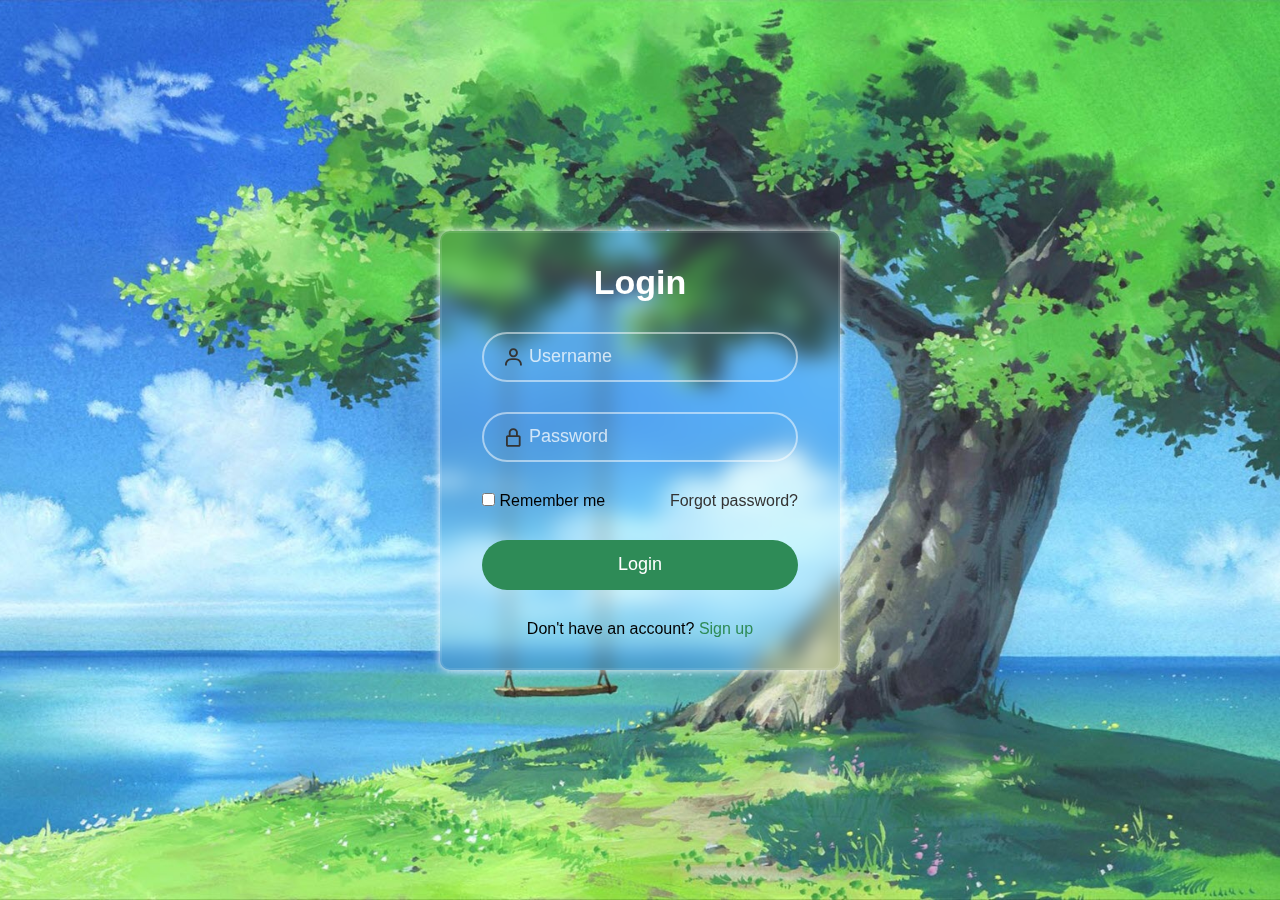
<file: index.html>
<!DOCTYPE html>
<html lang="en">
  <head>
    <meta charset="UTF-8" />
    <meta name="viewport" content="width=device-width, initial-scale=1.0" />
    <title>Document</title>
    <link href='https://unpkg.com/boxicons@2.1.4/css/boxicons.min.css' rel='stylesheet'>
    <link rel="stylesheet" href="style.css" />

  </head>
  <body>
    <div class="wrapper">
      <form action="">
        <h1>Login</h1>
        <div class="input-box">
          <input type="text" placeholder="Username" required />
          <i class='bx bx-user'></i>
        </div>
        <div class="input-box">
          <input type="password" placeholder="Password" required />
          <i class='bx bx-lock-alt'></i>
        </div>
        <div class="remember-forgot">
          <label for="remember">
            <input type="checkbox" id="remember" />
            Remember me
          </label>
          <a href="#">Forgot password?</a>
        </div>
        <button type="submit" class="btn">Login</button>
        <div class="signup">
          Don't have an account? <a href="signup.html">Sign up</a>
      </form>
    </div>
  </body>
</html>
</file>
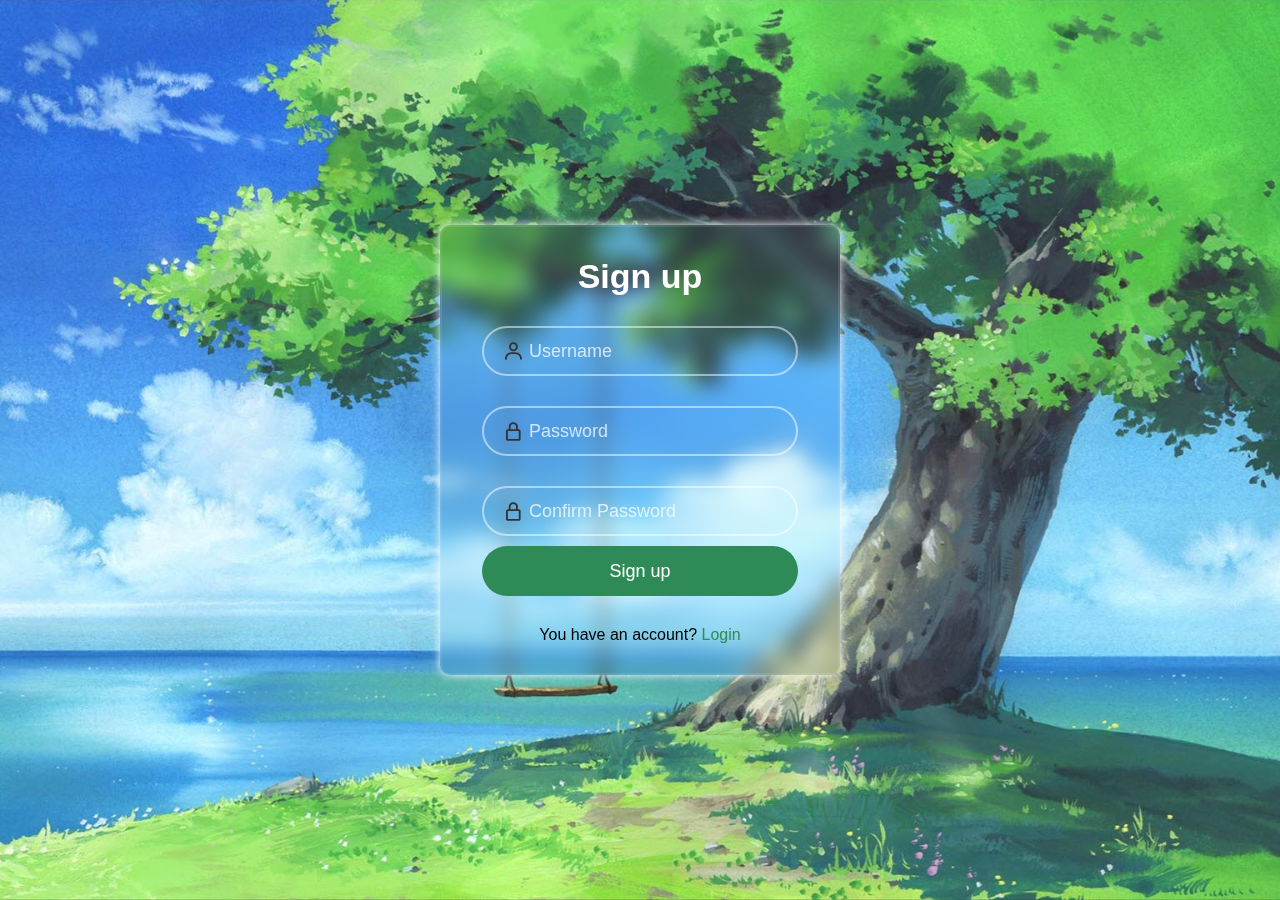
<file: signup.html>
<!DOCTYPE html>
<html lang="en">
  <head>
    <meta charset="UTF-8" />
    <meta name="viewport" content="width=device-width, initial-scale=1.0" />
    <title>Document</title>
    <link href='https://unpkg.com/boxicons@2.1.4/css/boxicons.min.css' rel='stylesheet'>
    <link rel="stylesheet" href="signup.css" />

  </head>
  <body>
    <div class="wrapper">
      <form action="">
        <h1>Sign up</h1>
        <div class="input-box">
          <input type="text" placeholder="Username" required />
          <i class='bx bx-user'></i>
        </div>
        <div class="input-box">
          <input type="password" placeholder="Password" required />
          <i class='bx bx-lock-alt'></i>
        </div>
        <div class="input-box">
          <input type="password" placeholder="Confirm Password" required />
          <i class='bx bx-lock-alt'></i>
        <button type="submit" class="btn">Sign up</button>
        <div class="signup">
          You have an account? <a href="index.html">Login</a>
      </form>
    </div>
  </body>
</html>
</file>
<file: style.css>
* {
  margin: 0;
  padding: 0;
  box-sizing: border-box;
  font-family: "Poppins", sans-serif;
}

body {
  display: flex;
  justify-content: center;
  align-items: center;
  min-height: 100vh;
  background: url("img/nenlogin.jpg") no-repeat;
  background-size: cover;
  background-position: center;
}

.wrapper {
  width: 100%;
  max-width: 400px;
  padding: 30px 40px;
  background: transparent;
  border: 2px solid rgba(255, 255, 255, 0.1);
  backdrop-filter: blur(10px);
  border-radius: 10px;
  box-shadow: 0 0 10px rgba(255, 255, 255, 355);
}

.wrapper h1 {
  font-size: 34px;
  font-weight: 600;
  margin-bottom: 20px;
  color: #ffffff;
  text-align: center;
}

.wrapper .input-box {
  position: relative;
  width: 100%;
  height: 50px;
  margin: 30px 0;
}

.input-box input {
  width: 100%;
  height: 100%;
  background: none;
  border: none;
  outline: none;
  font-size: 18px;
  color: #ffffff;
  padding: 0 20px 0 45px;
  border: 2px solid rgba(255, 255, 255, 0.5);
  border-radius: 40px;
}

.wrapper .input-box input:focus {
  border-color: seagreen;
}

.wrapper .input-box input::placeholder {
  color: #ffffffbc;
}

.input-box i {
  font-size: 22px;
  color: #333;
  position: absolute;
  left: 20px;
  top: 50%;
  transform: translateY(-50%);
}

.wrapper .remember-forgot {
  display: flex;
  justify-content: space-between;
  align-items: center;
  margin-bottom: 20px;
}

.remember-forgot a {
  text-decoration: none;
  color: #333;
}

.remember-forgot a:hover {
  text-decoration: underline;
}

.wrapper .btn {
  width: 100%;
  height: 50px;
  background: seagreen;
  border: none;
  outline: none;
  color: #fff;
  font-size: 18px;
  font-weight: 500;
  cursor: pointer;
  margin: 10px 0;
  border-radius: 40px;
}

.wrapper .btn:hover {
  background: #333;
}

.wrapper .signup {
  text-align: center;
  margin-top: 20px;
}

.signup a {
  text-decoration: none;
  color: seagreen;
}

.signup a:hover {
  text-decoration: underline;
}
</file>
<file: signup.css>
* {
  margin: 0;
  padding: 0;
  box-sizing: border-box;
  font-family: "Poppins", sans-serif;
}

body {
  display: flex;
  justify-content: center;
  align-items: center;
  min-height: 100vh;
  background: url("img/nenlogin.jpg") no-repeat;
  background-size: cover;
  background-position: center;
}

.wrapper {
  width: 100%;
  max-width: 400px;
  height: 450px;
  padding: 30px 40px;
  background: transparent;
  border: 2px solid rgba(255, 255, 255, 0.1);
  backdrop-filter: blur(10px);
  border-radius: 10px;
  box-shadow: 0 0 10px rgba(255, 255, 255, 355);
}

.wrapper h1 {
  font-size: 34px;
  font-weight: 600;
  margin-bottom: 20px;
  color: #ffffff;
  text-align: center;
}

.wrapper .input-box {
  position: relative;
  width: 100%;
  height: 50px;
  margin: 30px 0;
}

.input-box input {
  width: 100%;
  height: 100%;
  background: none;
  border: none;
  outline: none;
  font-size: 18px;
  color: #ffffff;
  padding: 0 20px 0 45px;
  border: 2px solid rgba(255, 255, 255, 0.5);
  border-radius: 40px;
}

.wrapper .input-box input:focus {
  border-color: seagreen;
}

.wrapper .input-box input::placeholder {
  color: #ffffffbc;
}

.input-box i {
  font-size: 22px;
  color: #333;
  position: absolute;
  left: 20px;
  top: 50%;
  transform: translateY(-50%);
}

.wrapper .remember-forgot {
  display: flex;
  justify-content: space-between;
  align-items: center;
  margin-bottom: 20px;
}

.remember-forgot a {
  text-decoration: none;
  color: #333;
}

.remember-forgot a:hover {
  text-decoration: underline;
}

.wrapper .btn {
  width: 100%;
  height: 50px;
  background: seagreen;
  border: none;
  outline: none;
  color: #fff;
  font-size: 18px;
  font-weight: 500;
  cursor: pointer;
  margin: 10px 0;
  border-radius: 40px;
}

.wrapper .btn:hover {
  background: #333;
}

.wrapper .signup {
  text-align: center;
  margin-top: 20px;
}

.signup a {
  text-decoration: none;
  color: seagreen;
}

.signup a:hover {
  text-decoration: underline;
}
</file>
